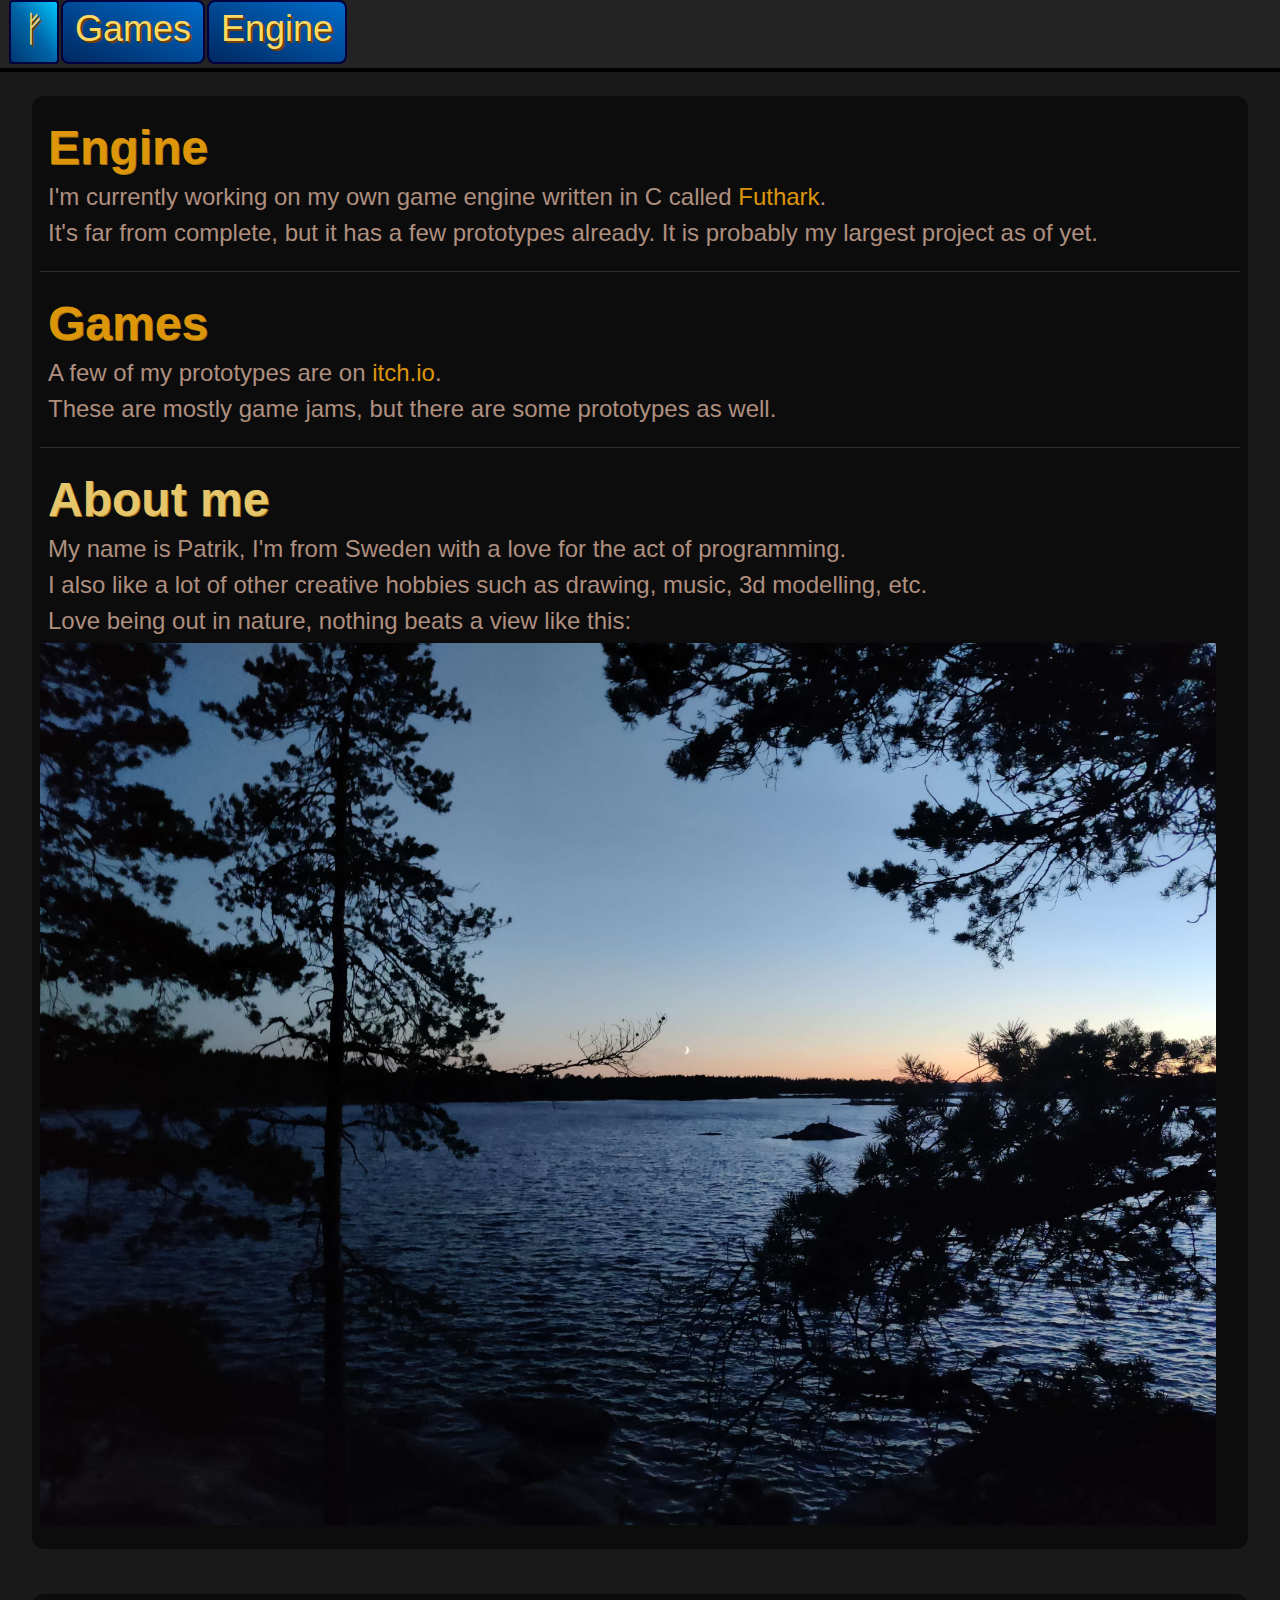
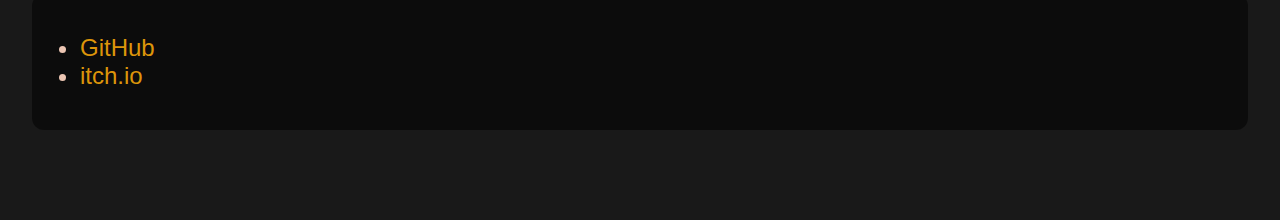
<file: index.html>
<html>
<meta name="viewport" content="width=device-width, initial-scale=1.0">
<link rel="icon" href="assets/icon.ico">
<link rel="stylesheet" href="style.css">
<script src="navi.js"></script>
<script src="game.js"></script>
<head>
	<title>Home</title>
</head>
<body>
<script>navi("home");</script>

<main>
	<div class="content">
		<div class="top-divider"></div>
		<div class="inner">
			<h1><a href="engine.html">Engine</a></h1>
			<p>I'm currently working on my own game engine written in C called <a href="engine.html">Futhark</a>.</p>
			<p>It's far from complete, but it has a few prototypes already. It is probably my largest project as of yet.</p>
		</div>
		<div class="divider"></div>
		<div class="inner">
			<h1><a href="games.html">Games</a></h1>
			<p>A few of my prototypes are on <a href="https://zodaink.itch.io">itch.io</a>.</p>
			<p>These are mostly game jams, but there are some prototypes as well.</p>
		</div>
		<div class="divider"></div>
		<div class="inner">
			<h1>About me</h1>
			<p>My name is Patrik, I'm from Sweden with a love for the act of programming.</p>
			<p>I also like a lot of other creative hobbies such as drawing, music, 3d modelling, etc.</p>
			<p>Love being out in nature, nothing beats a view like this:</p>
			<img src="assets/nature_is_neat.jpg"/>
		</div>
		<div class="bottom-divider"></div>
	</div>
	<div style="height: 5%;"></div>
</main>

<footer>
	<div class="content">
		<div class="top-divider"></div>
		<div class="inner">
			<ul>
				<li><a href="https://github.com/ZodaInk">GitHub</a></li>
				<li><a href="https://zodaink.itch.io/">itch.io</a></li>
			</ul>
		</div>
		<div class="bottom-divider"></div>
	</div>
	<div style="height: 10%;"></div>
</footer>

</body>
</html>
</file>
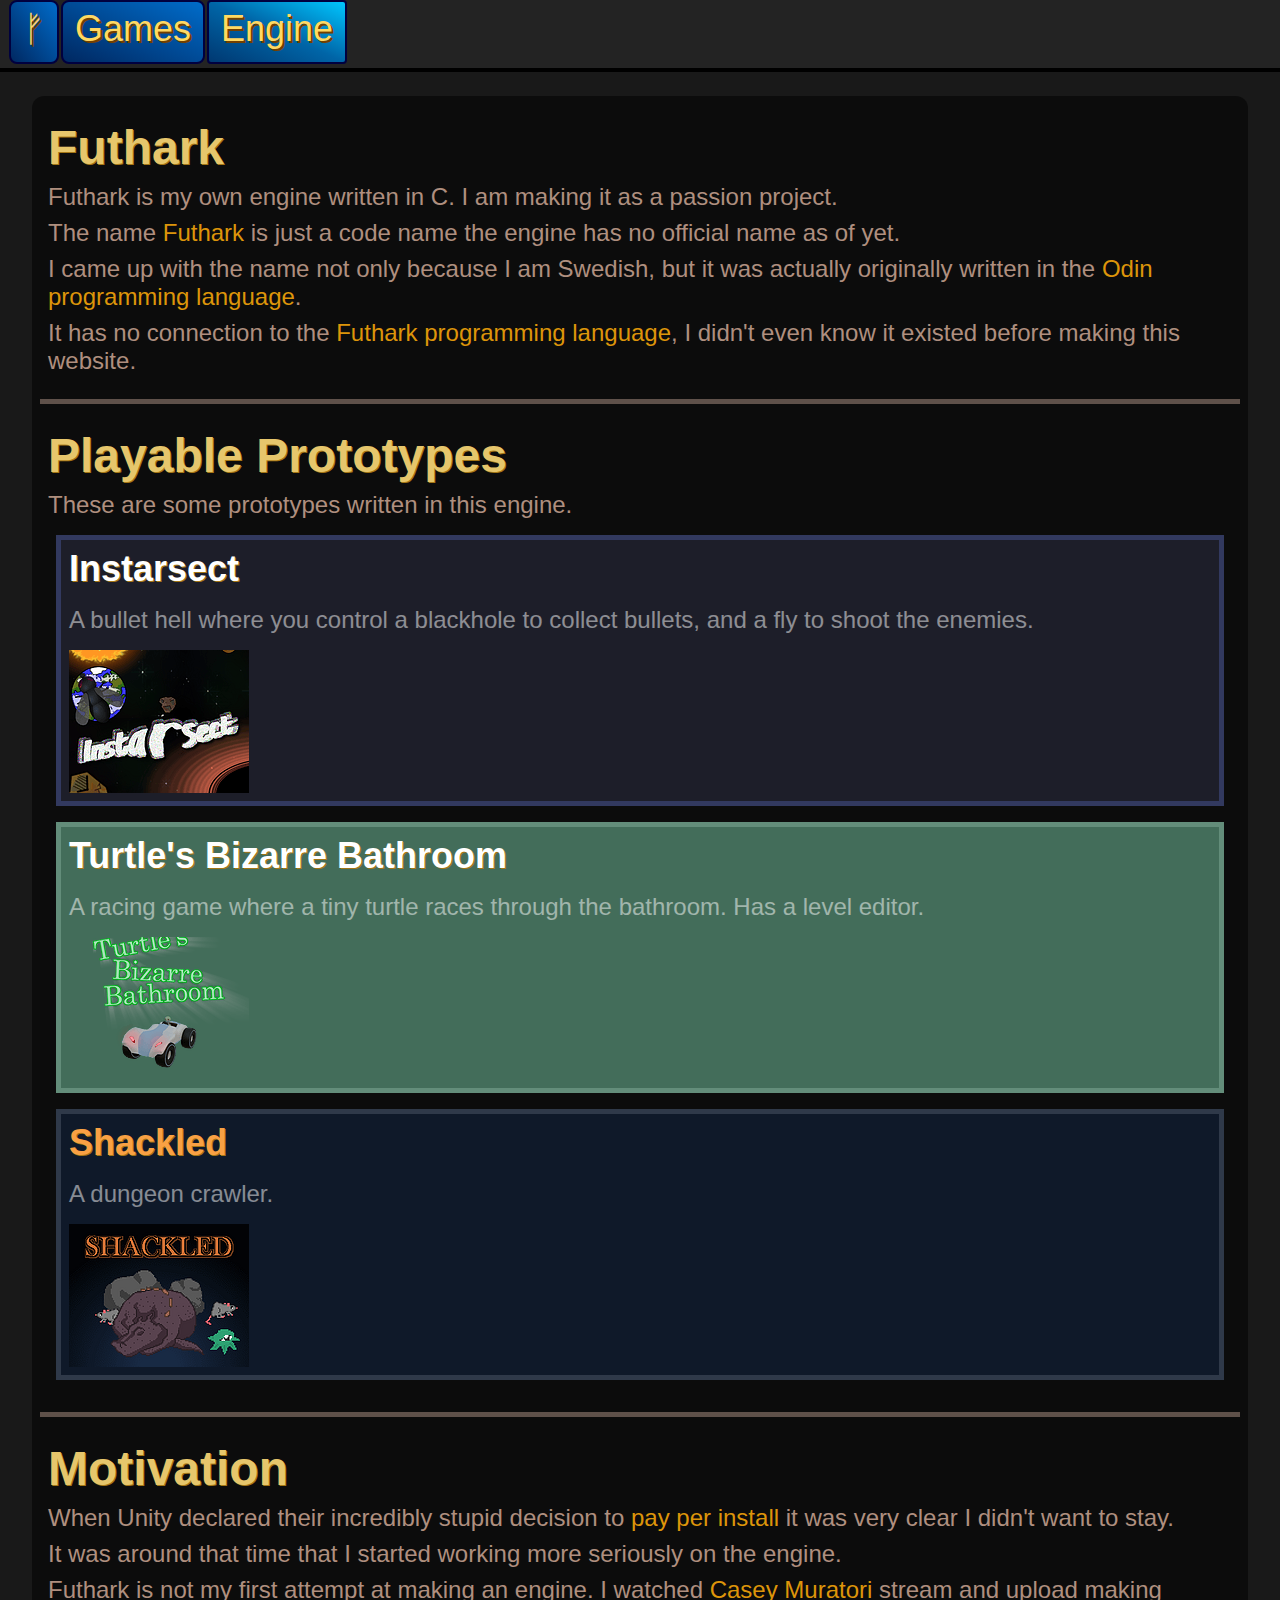
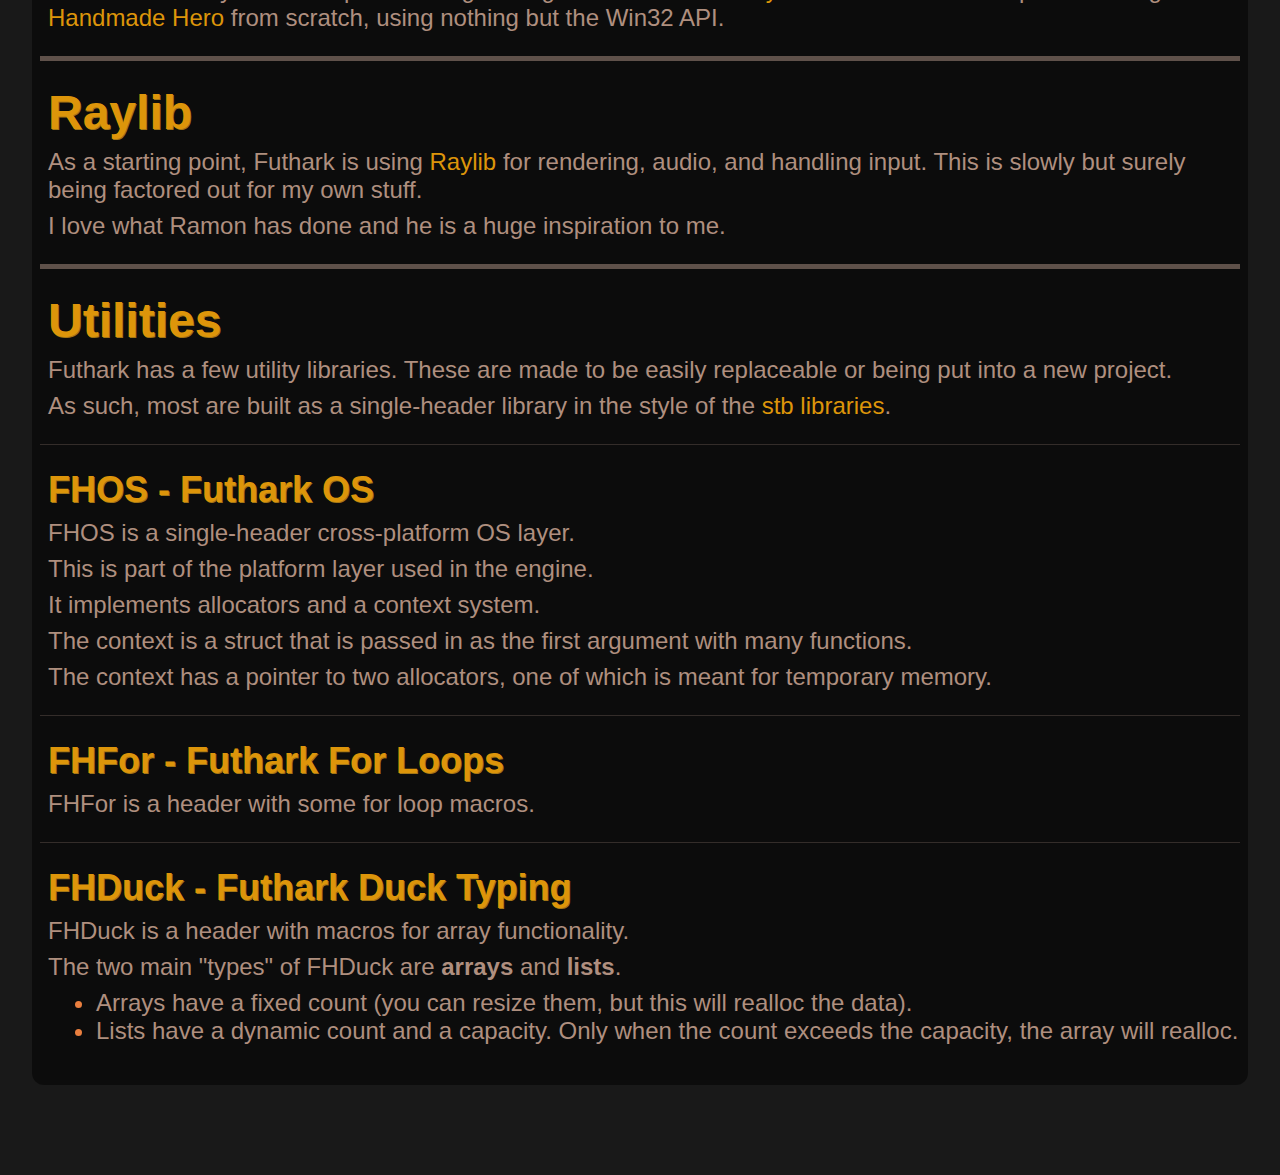
<file: engine.html>
<html>
<meta name="viewport" content="width=device-width, initial-scale=1.0">
<link rel="icon" href="assets/icon.ico">
<link rel="stylesheet" href="style.css">
<script src="navi.js"></script>
<script src="game.js"></script>
<head>
	<title>Engine</title>
</head>
<body>
<script>navi("engine");</script>

<main>
	<div class="content">
		<div class="top-divider"></div>
		<div class="inner">
			<h1>Futhark</h1>
			<p>Futhark is my own engine written in C. I am making it as a passion project.</p>
			<p>The name <a href="https://en.wikipedia.org/wiki/Runes#Futhark">Futhark</a> is just a code name the engine has no official name as of yet.</p>
			<p>I came up with the name not only because I am Swedish, but it was actually originally written in the <a href="https://odin-lang.org/">Odin programming language</a>.</p>
			<p>It has no connection to the <a href="https://futhark-lang.org/">Futhark programming language</a>, I didn't even know it existed before making this website.</p>
		</div>
		<div class="thick-divider"></div>
		<div class="inner">
			<h1>Playable Prototypes</h1>
			<p>These are some prototypes written in this engine.</p>
			<div class="game-container">
				<script>
					game("instarsect");
					game("turtle_racing");
					game("shackled");
				</script>
			</div>
		</div>
		<div class="thick-divider"></div>
		<div class="inner">
			<h1>Motivation</h1>
			<p>When Unity declared their incredibly stupid decision to <a href="https://arstechnica.com/gaming/2023/09/game-developers-unite-against-unitys-new-per-install-pricing-structure/">pay per install</a> it was very clear I didn't want to stay.</p>
			<p>It was around that time that I started working more seriously on the engine.</p>
			<p>Futhark is not my first attempt at making an engine. I watched <a href="https://caseymuratori.com/">Casey Muratori</a> stream and upload making <a href="https://hero.handmade.network/">Handmade Hero</a> from scratch, using nothing but the Win32 API.</p>
		</div>
		<div class="thick-divider"></div>
		<div class="inner">
			<h1><a href="https://www.raylib.com/">Raylib</a></h1>
			<p>As a starting point, Futhark is using <a href="https://www.raylib.com/">Raylib</a> for rendering, audio, and handling input. This is slowly but surely being factored out for my own stuff.</p>
			<p>I love what Ramon has done and he is a huge inspiration to me.</p>
		</div>
		<div class="thick-divider"></div>
		<div class="inner">
			<h1><a href="https://github.com/Futhark-Engine/futhark_utilities">Utilities</a></h1>
			<p>Futhark has a few utility libraries. These are made to be easily replaceable or being put into a new project.</p>
			<p>As such, most are built as a single-header library in the style of the <a href="https://github.com/nothings/stb">stb libraries</a>.</p>
		</div>
		<div class="divider"></div>
		<div class="inner">
			<h2><a href="https://github.com/Futhark-Engine/futhark_utilities/blob/main/fhos.h">FHOS - Futhark OS</a></h2>
			<p>FHOS is a single-header cross-platform OS layer.</p>
			<p>This is part of the platform layer used in the engine.</p>
			<p>It implements allocators and a context system.</p>
			<p>The context is a struct that is passed in as the first argument with many functions.</p>
			<p>The context has a pointer to two allocators, one of which is meant for temporary memory.</p>
		</div>
		<div class="divider"></div>
		<div class="inner">
			<h2><a href="https://github.com/Futhark-Engine/futhark_utilities/blob/main/fhfor.h">FHFor - Futhark For Loops</a></h2>
			<p>FHFor is a header with some for loop macros.</p>
		</div>
		<div class="divider"></div>
		<div class="inner">
			<h2><a href="https://github.com/Futhark-Engine/futhark_utilities/blob/main/fhduck.h">FHDuck - Futhark Duck Typing</a></h2>
			<p>FHDuck is a header with macros for array functionality.</p>
			<p>The two main "types" of FHDuck are <b>arrays</b> and <b>lists</b>.</p>
			<ul style="margin-top: 0; margin-left: 16px; color: #EA7F3F;">
				<li><p>Arrays have a fixed count (you can resize them, but this will realloc the data).</p></li>
				<li><p>Lists have a dynamic count and a capacity. Only when the count exceeds the capacity, the array will realloc.</p></li>
			</ul>
		</div>
		<div class="bottom-divider"></div>
	</div>
	<div style="height: 10%;">
	</div>
</main>

</body>
</html>
</file>
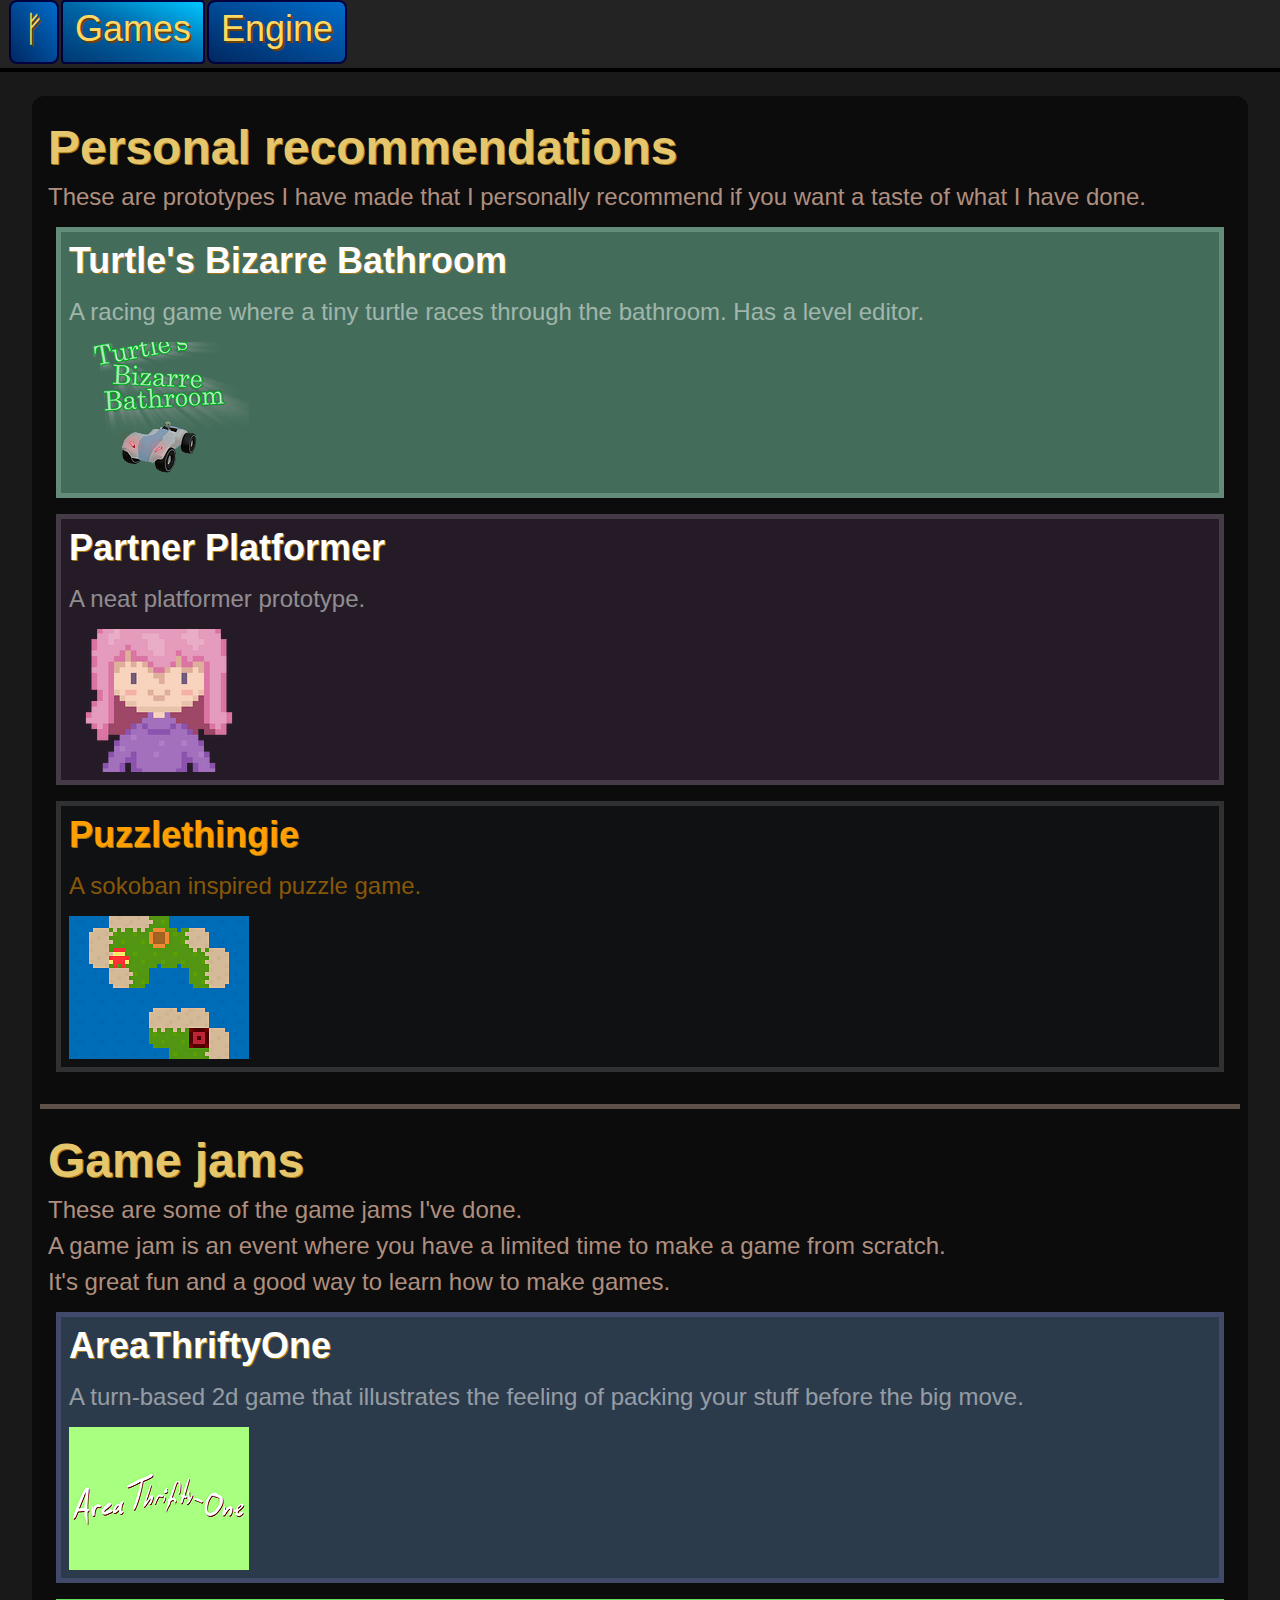
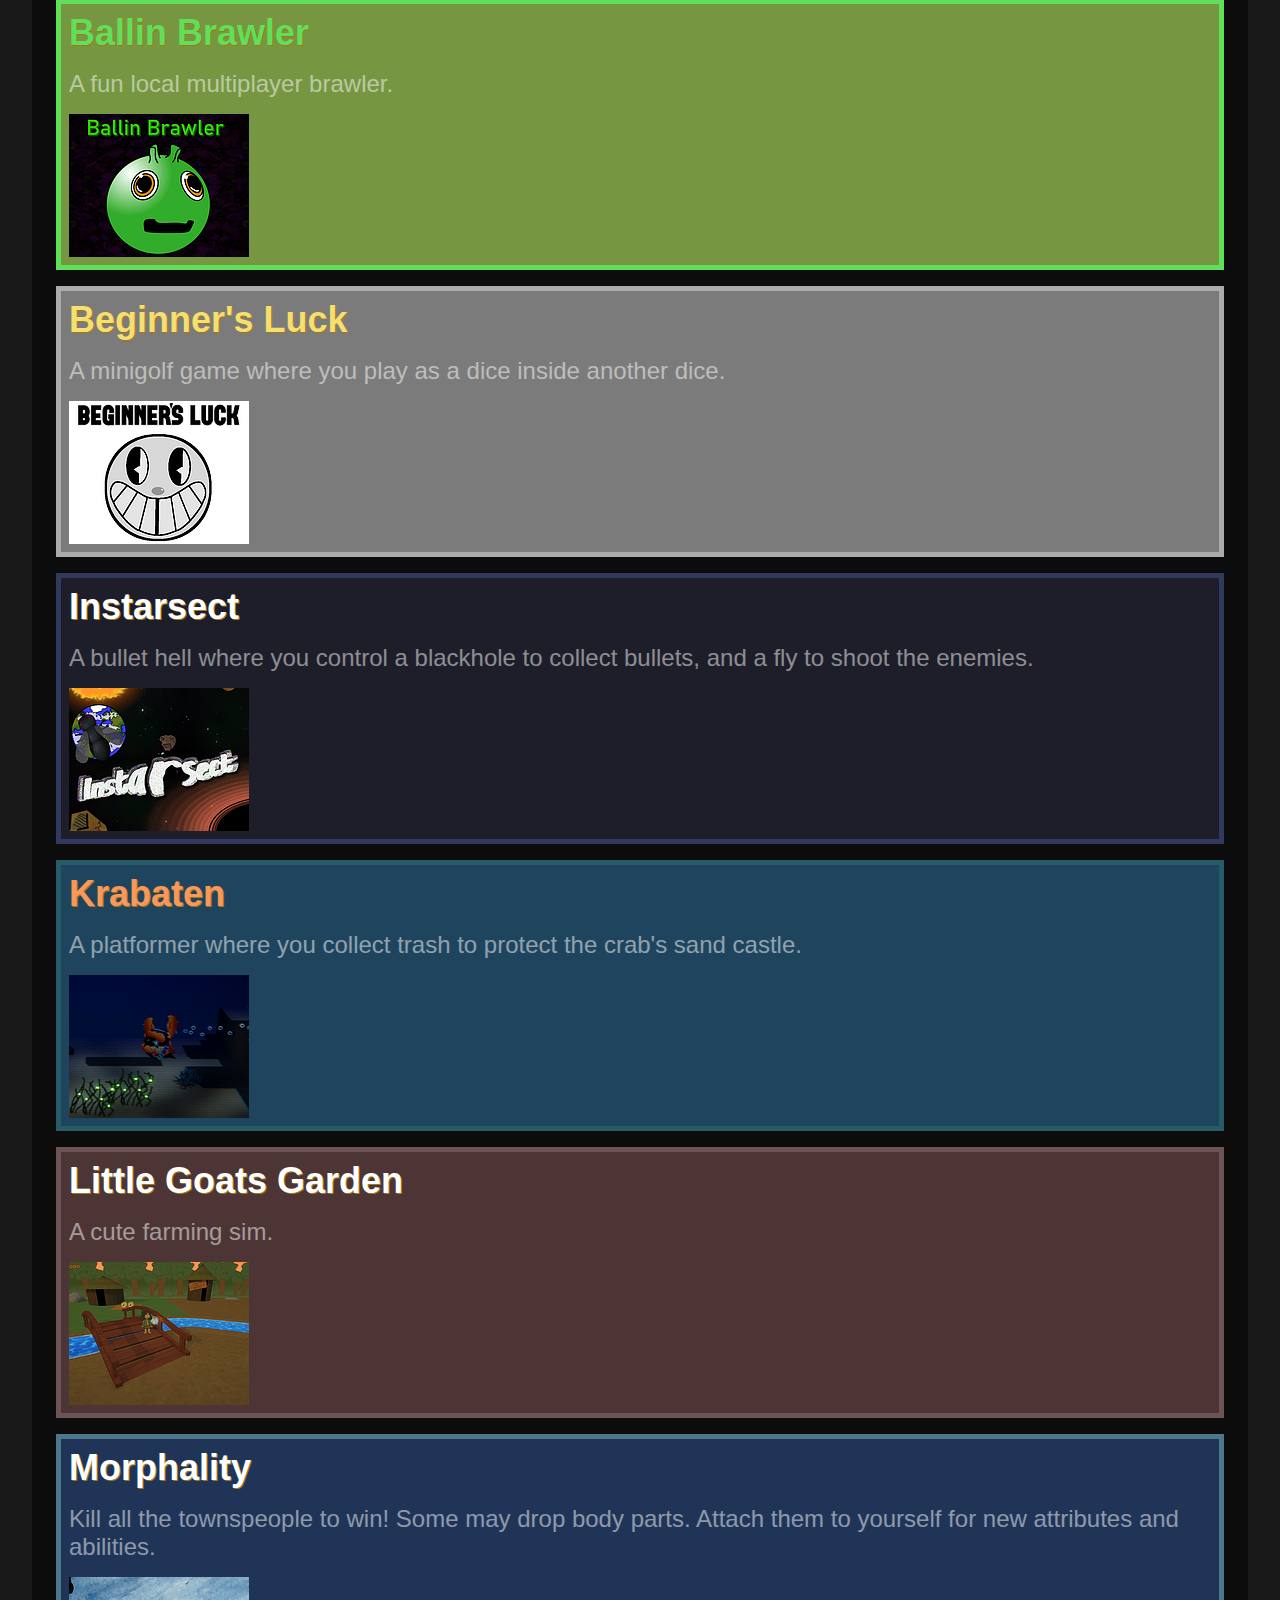
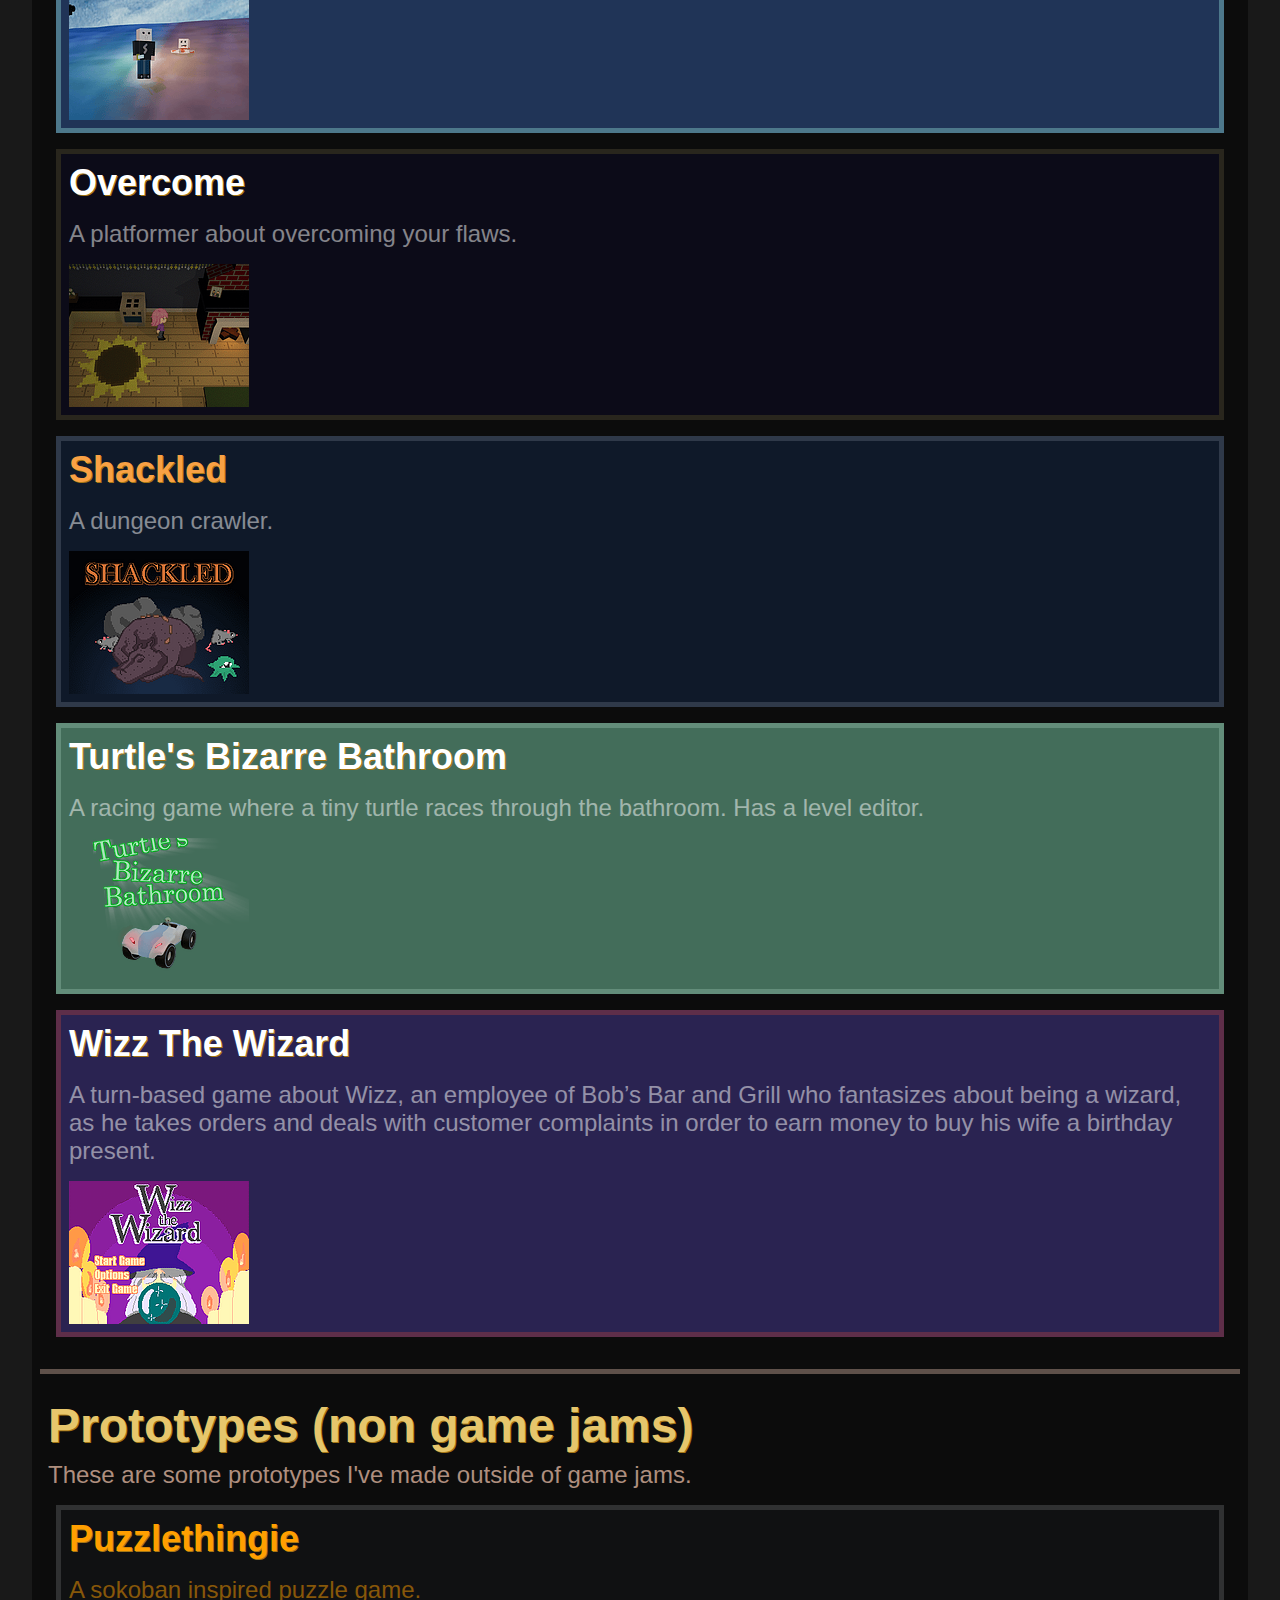
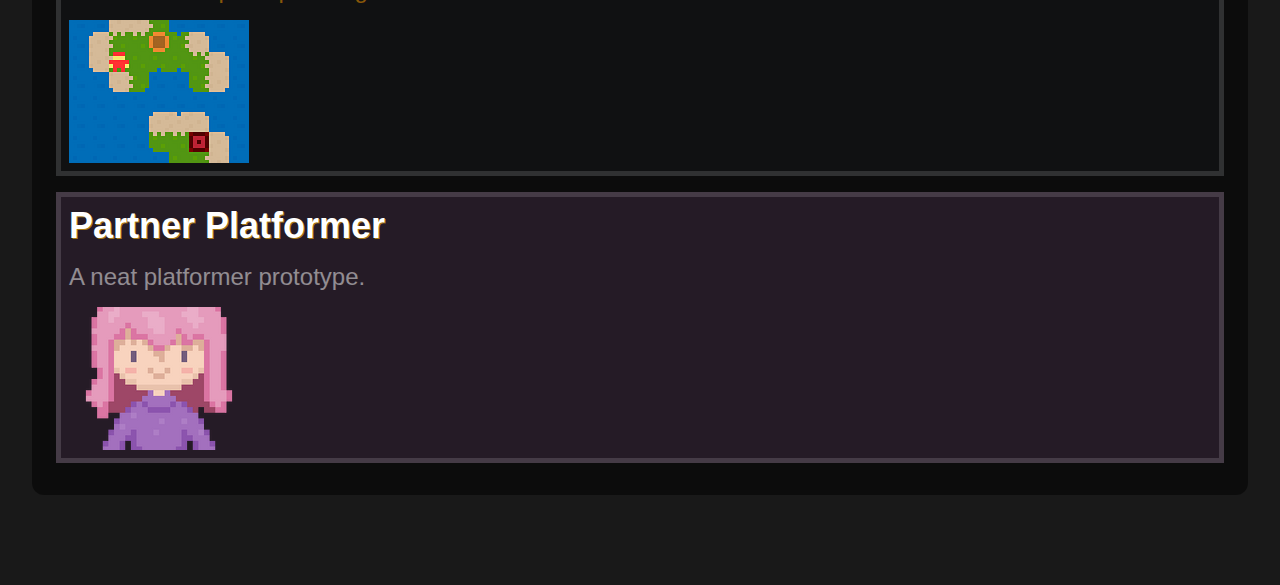
<file: games.html>
<html>
<meta name="viewport" content="width=device-width, initial-scale=1.0">
<link rel="icon" href="assets/icon.ico">
<link rel="stylesheet" href="style.css">
<script src="navi.js"></script>
<script src="game.js"></script>
<head>
	<title>Games</title>
</head>
<body>
<script>navi("games");</script>

<main>
	<div class="content">
		<div class="top-divider"></div>
		<div class="inner">
			<h1>Personal recommendations</h1>
			<p>These are prototypes I have made that I personally recommend if you want a taste of what I have done.</p>
			<div class="game-container">
				<script>
					game("turtle_racing");
					game("partner_platformer");
					game("puzzlethingie");
				</script>
			</div>
		</div>
		<div class="thick-divider"></div>
		<div class="inner">
			<h1>Game jams</h1>
			<p>These are some of the game jams I've done.</p>
			<p>A game jam is an event where you have a limited time to make a game from scratch.</p>
			<p>It's great fun and a good way to learn how to make games.</p>
			<div class="game-container">
				<script>
					game("areathriftyone");
					game("ballin_brawler");
					game("beginners_luck");
					game("instarsect");
					game("krabaten");
					game("little_goats_garden");
					game("morphality");
					game("overcome");
					game("shackled");
					game("turtle_racing");
					game("wizz_the_wizard");
				</script>
			</div>
		</div>
		<div class="thick-divider"></div>
		<div class="inner">
			<h1>Prototypes (non game jams)</h1>
			<p>These are some prototypes I've made outside of game jams.</p>
			<div class="game-container">
				<script>
					game("puzzlethingie");
					game("partner_platformer");
				</script>
			</div>
		</div>
		<div class="bottom-divider"></div>
	</div>
	<div style="height: 10%;"></div>
</main>

</body>
</html>
</file>
<file: style.css>
body {
	background-color: #191919;
	font-family: "Fira Code", sans-serif;
	word-wrap: break-word;
	font-size: 150%;
	color: #ECC6B3;
	margin: 0;
}

/**/

h1 {
	text-shadow: 1px 1px #A47615;
	margin: inherit;
	color: #E6C66C;
}

h2 {
	text-shadow: 1px 1px #A47615;
	margin: inherit;
	color: #E4C655;
}

p {
	margin: inherit;
	color: #AF8F7F;
}

a:hover {
	text-decoration: underline;
	color: #FDB50A;
}
a {
	text-decoration: none;
	color: #DD950A;
}

/**/

.navi {
	background-color: #232323;
	width: 100%;
}

.navi ul {
	list-style-type: none;
	font-size: 36px;
	display: flex;
	padding: 0;
	margin: 0 8px;
	height: 64px;
}

.navi ul li {
	background-image: linear-gradient(to top right, #002861, #006CCA);
	border: 2px solid #00003F;
	margin: 0 1px;
}

.navi ul li:not(.active) {
	border-radius: 8px;
}
.navi ul li:hover:not(.active) {
	background-image: linear-gradient(to bottom left, #003871, #006CCA);
	border: 2px solid #00C6FF;
	border-radius: 6px;
}
.navi ul li.active:hover {
	background-image: linear-gradient(to bottom left, #003871, #0065A7, #00C6FF);
	border: 2px solid #46E9FF;
	border-radius: 0;
}
.navi ul li.active {
	background-image: linear-gradient(to top right, #003871, #0065A7, #00C6FF);
	border-radius: 4px;
}

.navi ul li a:hover {
	text-shadow: 2px 2px #AF7913;
	color: #EA7F3F;
}
.navi ul li a {
	text-decoration: none;
	display: block;
	text-shadow: 2px 2px #724000;
	color: #FFD963;
	padding: 6px 12px;
}

/**/

.content {
	background-color: #0000007F;
	justify-content: center;
	border-radius: 12px;
	margin-left: auto;
	margin-right: auto;
	width: 95%;
}

.content .inner {
	margin: 8px 8px;
}

.content .inner img {
	max-width: 98%;
	width: auto;
	height: auto;
}

.top-divider {
	height: 16px;
}
.divider {
	background-color: #ECC6B32F;
	margin: 24px 8px;
	height: 1px;
}

.bottom-divider {
	height: 16px;
}

.thick-divider {
	background-color: #ECC6B35F;
	margin: 24px 8px;
	height: 5px;
}

.game-container {
	display: grid;
	margin: inherit;
	height: auto;
	gap: 0;
}

.game-container .game {
	display: grid;
	margin: 8px 8px;
}

.game-container img {
	margin: inherit;
	width: auto;
	height: 100%;
}
</file>
